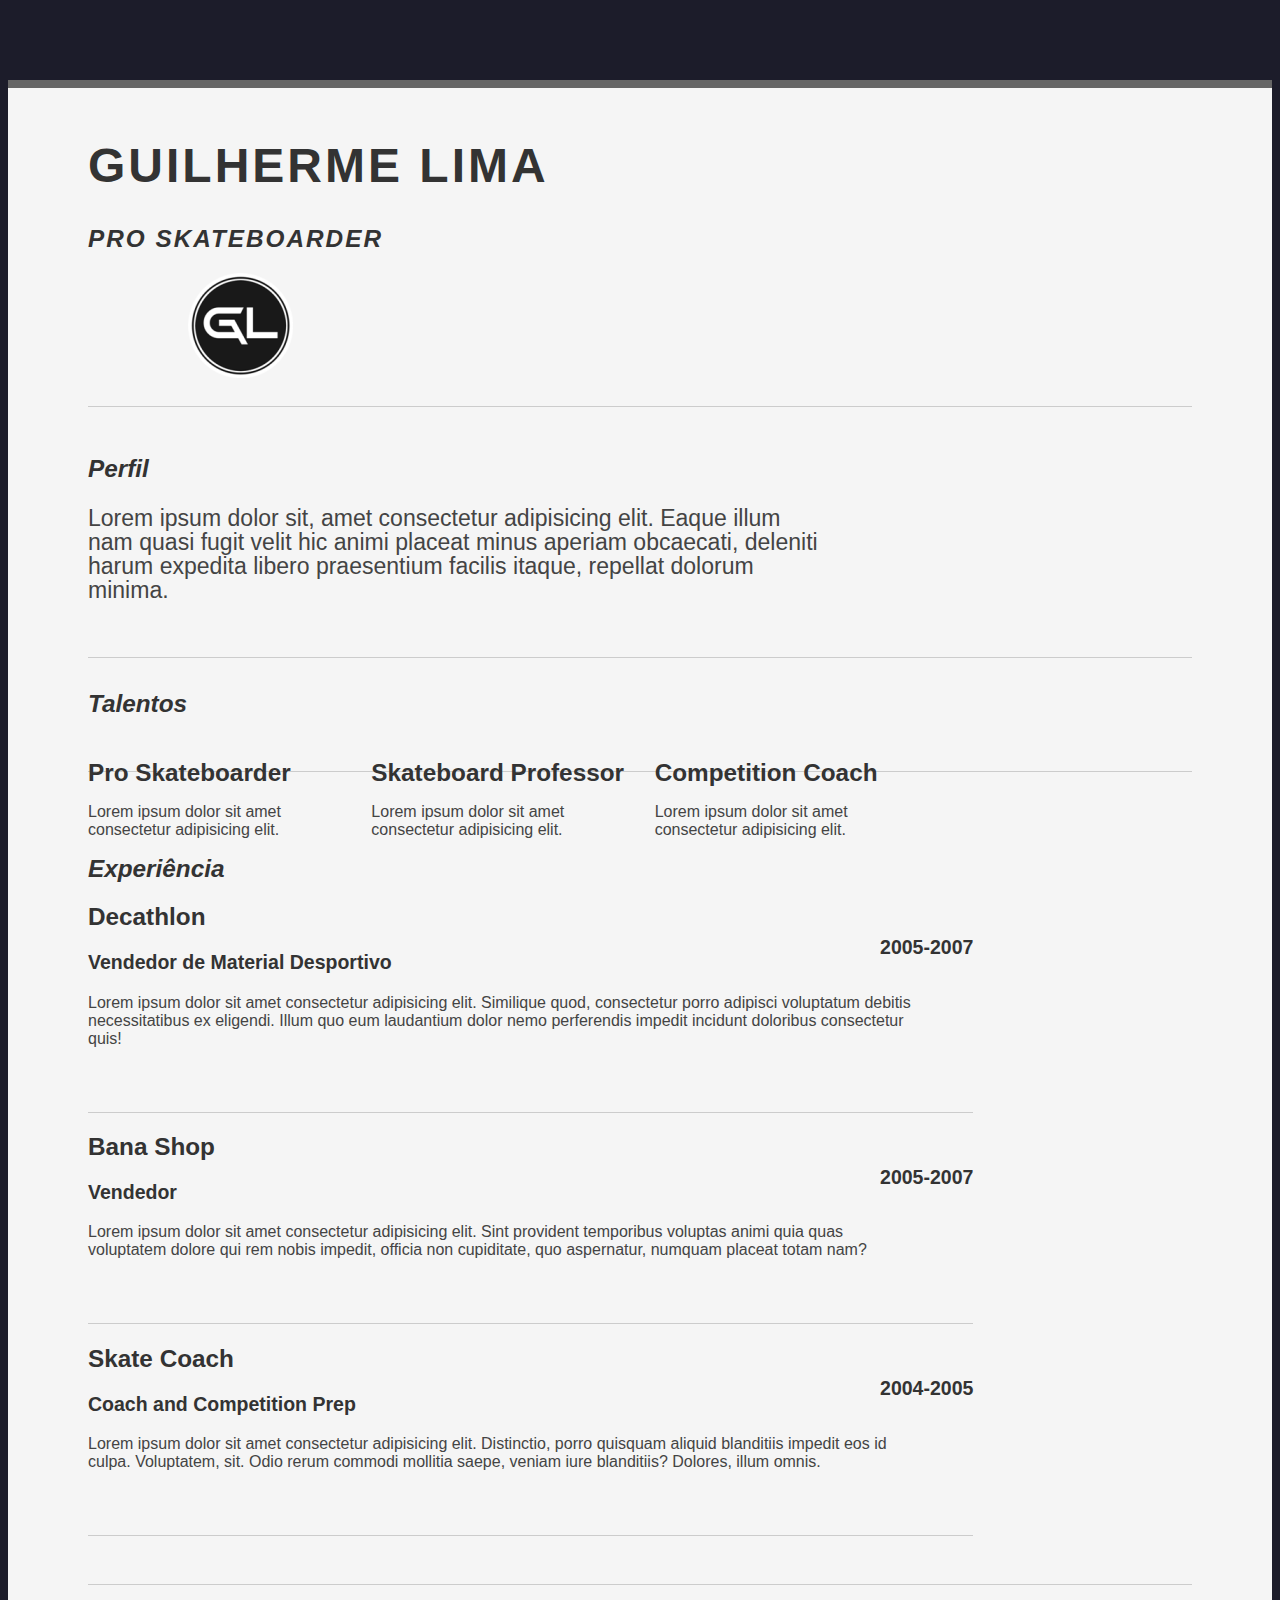
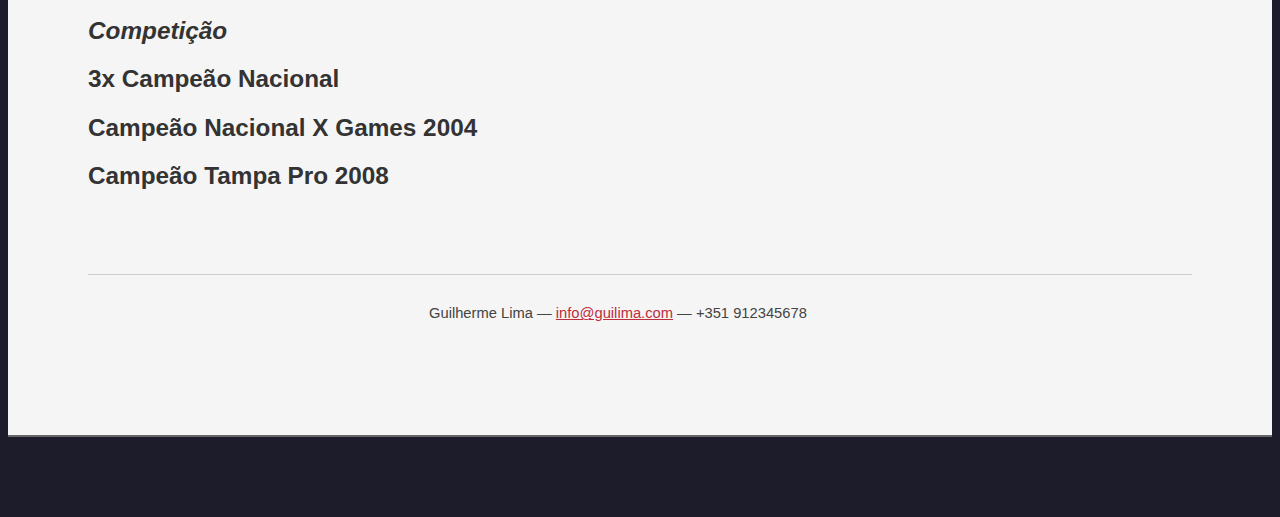
<file: CV/srt-resume.html>
<!DOCTYPE html PUBLIC "-//W3C//DTD XHTML 1.0 Strict//EN" "http://www.w3.org/TR/xhtml1/DTD/xhtml1-strict.dtd">
<html>

<head>

	<title>Guilherme Lima - CV</title>
	<meta http-equiv="content-type" content="text/html; charset=utf-8" />

	<meta name="keywords" content="" />
	<meta name="description" content="" />
	<!-- Favicon -->
	<link rel="icon" type="image/png" href="Guilherme_Lima_Logo_v2_favicon.png" />
	<!-- --------------------------------------------------------------------------------------------------- -->
	<link rel="stylesheet" type="text/css"
		href="http://yui.yahooapis.com/2.7.0/build/reset-fonts-grids/reset-fonts-grids.css" media="all" />
	<link rel="stylesheet" type="text/css" href="resume.css" media="all" />

</head>

<body>

	<div id="doc2" class="yui-t7">
		<div id="inner">

			<div id="hd">
				<div class="yui-gc">
					<div class="yui-u first">
						<h1>Guilherme Lima</h1>
						<h2>Pro Skateboarder</h2>
					</div>

					<div class="yui-u">
						<div class="contact-info">
							<img src="Guilherme_Lima_Logo_v2_small.png" alt="logo">
						</div>
						<!--// .contact-info -->
					</div>
				</div>
				<!--// .yui-gc -->
			</div>
			<!--// hd -->

			<div id="bd">
				<div id="yui-main">
					<div class="yui-b">

						<div class="yui-gf">
							<div class="yui-u first">
								<h2>Perfil</h2>
							</div>
							<div class="yui-u">
								<p class="enlarge">
									Lorem ipsum dolor sit, amet consectetur adipisicing elit. Eaque illum nam quasi
									fugit velit hic animi placeat minus aperiam obcaecati, deleniti harum expedita
									libero praesentium facilis itaque, repellat dolorum minima.
								</p>
							</div>
						</div>
						<!--// .yui-gf -->

						<div class="yui-gf">
							<div class="yui-u first">
								<h2>Talentos</h2>
							</div>
							<div class="yui-u">

								<div class="talent">
									<h2>Pro Skateboarder</h2>
									<p>Lorem ipsum dolor sit amet consectetur adipisicing elit.</p>
								</div>

								<div class="talent">
									<h2>Skateboard Professor</h2>
									<p>Lorem ipsum dolor sit amet consectetur adipisicing elit.
									</p>
								</div>

								<div class="talent">
									<h2>Competition Coach</h2>
									<p>Lorem ipsum dolor sit amet consectetur adipisicing elit.</p>
								</div>
							</div>
						</div>
						<!--// .yui-gf -->
						<div class="yui-gf">

							<div class="yui-u first">
								<h2>Experiência</h2>
							</div>
							<!--// .yui-u -->

							<div class="yui-u">

								<div class="job">
									<h2>Decathlon</h2>
									<h3>Vendedor de Material Desportivo</h3>
									<h4>2005-2007</h4>
									<p>Lorem ipsum dolor sit amet consectetur adipisicing elit. Similique quod,
										consectetur porro adipisci voluptatum debitis necessitatibus ex eligendi. Illum
										quo eum laudantium dolor nemo perferendis impedit incidunt doloribus consectetur
										quis!</p>
								</div>

								<div class="job">
									<h2>Bana Shop</h2>
									<h3>Vendedor</h3>
									<h4>2005-2007</h4>
									<p>Lorem ipsum dolor sit amet consectetur adipisicing elit. Sint provident
										temporibus voluptas animi quia quas voluptatem dolore qui rem nobis impedit,
										officia non cupiditate, quo aspernatur, numquam placeat totam nam?</p>
								</div>

								<div class="job">
									<h2>Skate Coach</h2>
									<h3>Coach and Competition Prep</h3>
									<h4>2004-2005</h4>
									<p>Lorem ipsum dolor sit amet consectetur adipisicing elit. Distinctio, porro
										quisquam aliquid blanditiis impedit eos id culpa. Voluptatem, sit. Odio rerum
										commodi mollitia saepe, veniam iure blanditiis? Dolores, illum omnis.</p>
								</div>
							</div>
							<!--// .yui-u -->
						</div>
						<!--// .yui-gf -->


						<div class="yui-gf last">
							<div class="yui-u first">
								<h2>Competição</h2>
							</div>
							<div class="yui-u">
								<h2>3x Campeão Nacional</h2>
								<h2>Campeão Nacional X Games 2004</h2>
								<h2>Campeão Tampa Pro 2008</h2>
							</div>
						</div>
						<!--// .yui-gf -->


					</div>
					<!--// .yui-b -->
				</div>
				<!--// yui-main -->
			</div>
			<!--// bd -->

			<div id="ft">
				<p>Guilherme Lima &mdash; <a href="#ft">info@guilima.com</a> &mdash; +351 912345678</p>
			</div>
			<!--// footer -->

		</div><!-- // inner -->


	</div>
	<!--// doc -->


</body>

</html>
</file>
<file: CV/resume.css>
/*
---------------------------------------------------------------------------------
	STRIPPED DOWN RESUME TEMPLATE
    html resume

    v0.9: 5/28/09

    design and code by: thingsthatarebrown.com 
                        (matt brown)
---------------------------------------------------------------------------------
*/

html {
    background-color: #1c1c2a;
}
.msg { padding: 10px; background: #222; position: relative; }
.msg h1 { color: #fff;  }
.msg a { margin-left: 20px; background: #408814; color: white; padding: 4px 8px; text-decoration: none; }
.msg a:hover { background: #266400; }

/* //-- yui-grids style overrides -- */
body { font-family:'Muli',sans-serif; color: #444; }
#inner { padding: 10px 80px; margin: 80px auto; background: #f5f5f5; border: solid #666; border-width: 8px 0 2px 0; }
.yui-gf { margin-bottom: 2em; padding-bottom: 2em; border-bottom: 1px solid #ccc; }

/* //-- header, body, footer -- */
#hd { margin: 2.5em 0 3em 0; padding-bottom: 1.5em; border-bottom: 1px solid #ccc }
#hd h2 { text-transform: uppercase; letter-spacing: 2px; font-family: 'Muli',sans-serif;}
#bd, #ft { margin-bottom: 2em; }

/* //-- footer -- */
#ft { padding: 1em 0 5em 0; font-size: 92%; border-top: 1px solid #ccc; text-align: center; }
#ft p { margin-bottom: 0; text-align: center;   }

/* //-- core typography and style -- */
#hd h1 { font-size: 48px; text-transform: uppercase; letter-spacing: 3px; font-family: 'Oswald',Helvetica,Arial,Lucida,sans-serif; font-weight: 600;}
h2 { font-size: 152% }
h3, h4 { font-size: 122%; }
h1, h2, h3, h4 { color: #333; }
p { font-size: 100%; line-height: 18px; padding-right: 3em; }
a { color: #bd2d3e }
a:hover { text-decoration: none; }
strong { font-weight: bold; }
li { line-height: 24px; border-bottom: 1px solid #ccc; }
p.enlarge { font-size: 144%; padding-right: 6.5em; line-height: 24px; }
p.enlarge span { color: #000 }
.contact-info {margin-left: 100px; }
.first h2 { font-style: italic; }
.last { border-bottom: 0 }


/* //-- section styles -- */

a#pdf { display: block; float: left; background: #666; color: white; padding: 6px 50px 6px 12px; margin-bottom: 6px; text-decoration: none;  }
a#pdf:hover { background: #222; }

.job { position: relative; margin-bottom: 1em; padding-bottom: 1em; border-bottom: 1px solid #ccc; }
.job h4 { position: absolute; top: 0.35em; right: 0 }
.job p { margin: 0.75em 0 3em 0; }

.last { border: none; }
.skills-list ul { margin: 0; }
.skills-list li { margin: 3px 0; padding: 3px 0; }
.skills-list li span { font-size: 152%; display: block; margin-bottom: -2px; padding: 0 }
.talent { width: 32%; float: left }
.talent h2 { margin-bottom: 6px; }

#srt-ttab { margin-bottom: 100px; text-align: center;  }
#srt-ttab img.last { margin-top: 20px }

/* --// override to force 1/8th width grids -- */
.yui-gf .yui-u{width:80.2%;}
.yui-gf div.first{width:12.3%;}
</file>
